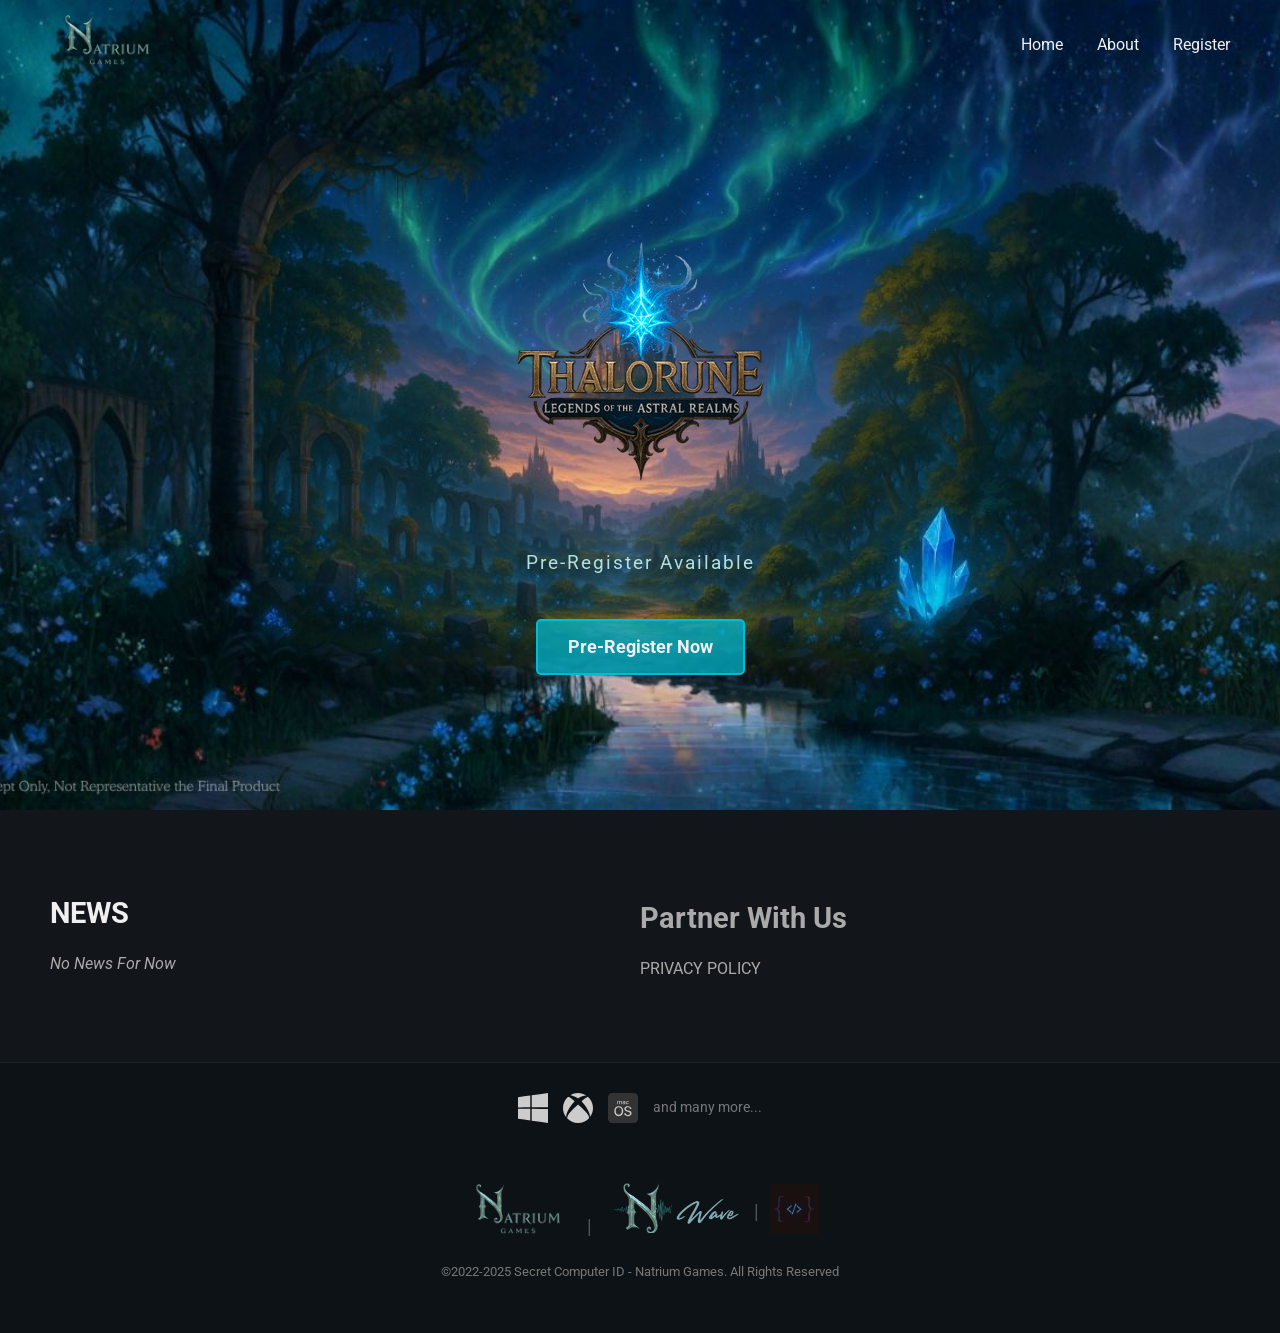
<file: index.html>
<!DOCTYPE html>
<html lang="id">
<head>
    <meta charset="UTF-8">
    <meta name="viewport" content="width=device-width, initial-scale=1.0">
    <title>Thalorune - Pre-Register</title>
    <link rel="icon" type="image/x-icon" href="favicon_thlrn.png">
    <link rel="stylesheet" href="styles.css"> <link href="https://fonts.googleapis.com/css2?family=Roboto:wght@400;700&display=swap" rel="stylesheet">
</head>
<body>

    <header>
        <div class="logo">
            <a href="natriumgamestudio.github.io">
            <img src="logo_natrium.png" alt="Natrium Games Logo">
        </div>
        <nav>
            <a href="http://natriumgamestudio.github.io/">Home</a>
            <a href="#about">About</a>
            <a href="index.html">Register</a>
        </nav>
    </header>

    <main class="hero-section">
        <div class="hero-content">
            <img src="logo_thalorune.png" alt="ThaloRune Logo" class="game-logo"> <h1>ThaloRune</h1>
            <p>Pre-Register Available</p>
            <a href="register.html" class="btn-preregister">Pre-Register Now</a>
        </div>
    </main>

    <section class="info-section">
        <div class="news">
            <h2>NEWS</h2>
            <p>No News For Now</p>
        </div>
        <div class="partner">
            <h2><a href="mailto:natriumgamestudios@gmail.com">Partner With Us</h2>
            <a href="/privacy-policy">PRIVACY POLICY</a>
        </div>
    </section>

    <footer>
        

        <div class="footer-platforms">
            <img src="windows.svg" alt="Windows Logo"> <img src="xbox.svg" alt="Xbox Logo"> 
            <img src="macos.svg" alt="macOS Logo">
            <span>and many more...</span>
        </div>

        <div class="footer-logos">
            <a href="https://natriumgamestudio.github.io/">
            <img src="logo_natrium_small.png" alt="Natrium Games" class="small-logo">
            <a/>
            <span>|</span>
            <img src="logo_waves.png" alt="Natrium Waves Logo" class="small-logo">
            <a/>
            <span>|</span>
                    <a href="https://www.youtube.com/@secretcomputerid">
            <img src="secretcomputerid.png" alt="SCID Logo" class="small-logo">
             <a/>
        </div>

<div class="footer-copyright">
            <p>  </p>
        </div>
<div class="footer-copyright">
            <p>&copy;2022-2025 Secret Computer ID - Natrium Games. All Rights Reserved</p>
        </div>
    </footer>

</body>

</html>
</file>
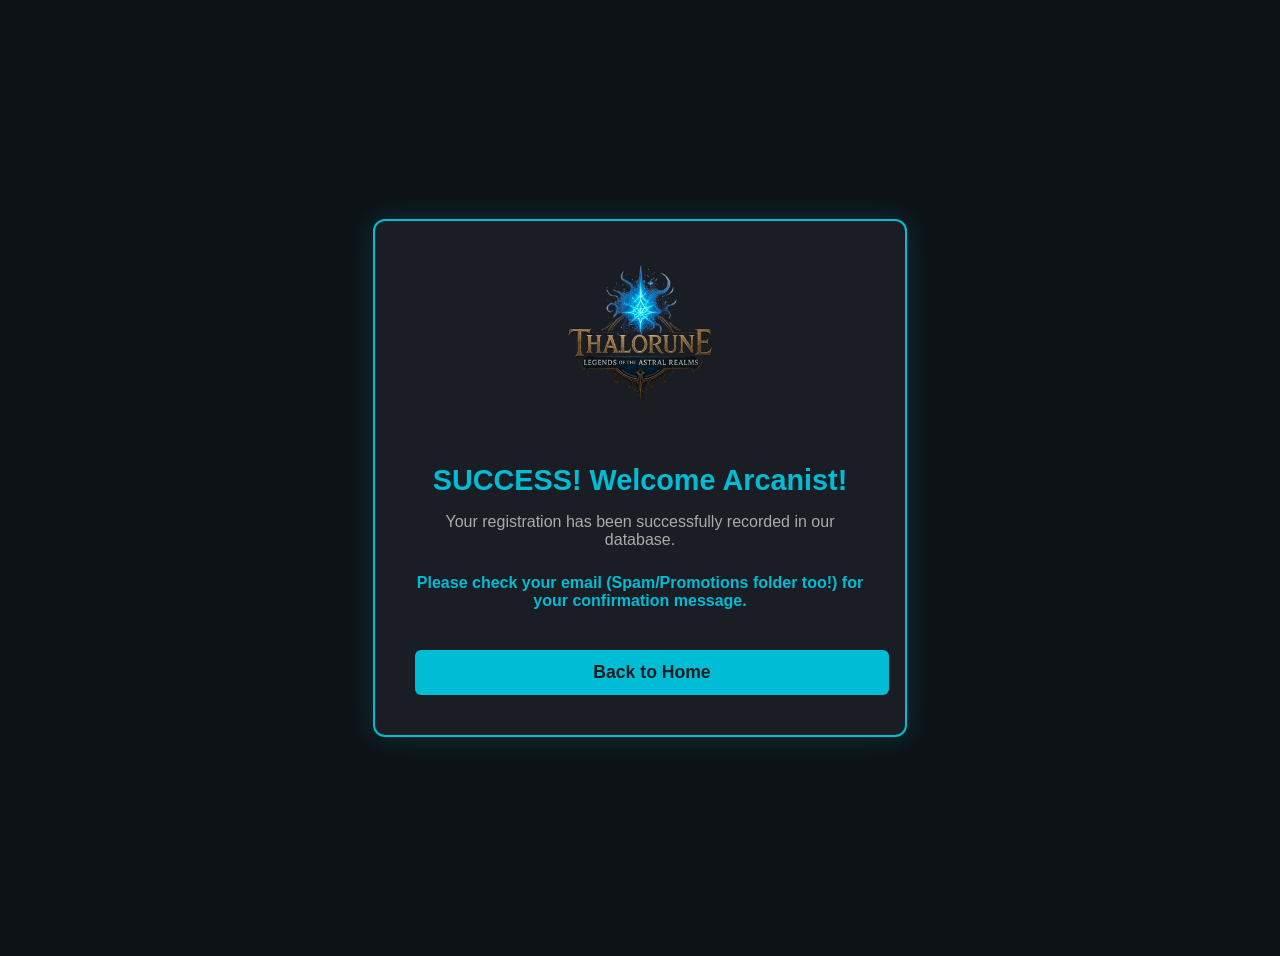
<file: thanks.html>
<!DOCTYPE html>
<html lang="en">
<head>
    <title>Thalorune | Thank You!</title>
    <link rel="stylesheet" href="register_style.css"> 
</head>
<body>
    <div class="register-container">
        <div class="registration-box">
            <img src="logo_thalorune.png" alt="Thalorune Logo" class="form-logo">
            <h3>SUCCESS! Welcome Arcanist!</h3>
            <p>Your registration has been successfully recorded in our database.</p>
            <p style="color: #00bcd4; font-weight: bold;">Please check your email (Spam/Promotions folder too!) for your confirmation message.</p>
            
            <a href="index.html" class="submit-btn" style="text-decoration: none; display: inline-block;">Back to Home</a>
        </div>
    </div>
</body>
</html>
</file>
<file: styles.css>
/* Reset Basic */
* {
    margin: 0;
    padding: 0;
    box-sizing: border-box;
}

body {
    font-family: 'Roboto', sans-serif;
    background-color: #0d1216; /* Warna gelap mirip di gambar */
    color: #f0f0f0; /* Warna teks terang */
    line-height: 1.6;
}

/* Header/Navigasi */
header {
    display: flex;
    justify-content: space-between;
    align-items: center;
    padding: 15px 50px;
    position: absolute; /* Biar nempel di atas gambar utama */
    top: 0;
    left: 0;
    right: 0;
    z-index: 10;
}

.logo {
    display: flex;
    align-items: center;
    font-size: 1.2em;
    font-weight: 700;
}

.logo img {
    height: 50px; /* Atur ukuran logo Natrium Games */
    margin-right: 10px;
}

nav a {
    color: #f0f0f0;
    text-decoration: none;
    margin-left: 30px;
    font-size: 1em;
    font-weight: 400;
    transition: color 0.3s;
}

nav a:hover {
    color: #00bcd4; /* Efek hover, ganti warna cyan/biru astral */
}

/* Hero Section (Gambar Utama) */
.hero-section {
    position: relative;
    height: 90vh; /* Tinggi viewport */
    background: url('bg.jpg') no-repeat center center/cover;
    display: flex;
    justify-content: center;
    align-items: center;
    text-align: center;
    padding-top: 100px; /* Biar gak nabrak header */
}

.hero-content {
    /* Bisa kasih efek overlay atau sedikit bayangan kalau perlu */
}

.game-logo {
    max-width: 100%; 
    height: auto;
    margin-bottom: 50px;
}

h1 {
    font-size: 3em;
    margin-bottom: 5px;
    display: none; /* Sembunyiin h1 karena udah ada logo gambar */
}

.hero-content p {
    font-size: 1.2em;
    margin-bottom: 40px;
    letter-spacing: 2px;
    color: #b0e0e6; /* Warna teks pendukung */
}

.btn-preregister {
    display: inline-block;
    padding: 12px 30px;
    background-color: rgba(0, 188, 212, 0.7); /* Biru cyan transparan */
    border: 2px solid #00bcd4;
    color: #f0f0f0;
    text-decoration: none;
    font-size: 1.1em;
    font-weight: 700;
    border-radius: 5px;
    transition: background-color 0.3s, border-color 0.3s;
}

.btn-preregister:hover {
    background-color: #00bcd4; /* Solid saat di hover */
}

/* Info Section (NEWS & Partner) */
.info-section {
    display: flex;
    justify-content: space-between;
    padding: 80px 50px;
    background-color: #12161b; /* Sedikit beda dari body background */
}

.news, .partner {
    flex: 1;
}

.news h2, .partner h2 {
    font-size: 1.8em;
    margin-bottom: 15px;
    color: #f0f0f0;
}

.news p {
    color: #aaa;
    font-style: italic;
}

.partner a {
    color: #aaa;
    text-decoration: none;
    display: block;
    margin-top: 5px;
}

.partner a:hover {
    color: #00bcd4;
}

/* Footer Section */
footer {
    padding: 30px 50px;
    background-color: #0d1216;
    border-top: 1px solid #222;
    display: flex;
    flex-direction: column; /* Ubah ke kolom biar footer logo di bawah sendiri */
    align-items: center;
    text-align: center;
}

.footer-copyright {
    margin-bottom: 20px;
    font-size: 0.80em;
    color: #777;
}

.footer-platforms {
    display: flex;
    align-items: center;
    margin-bottom: 40px;
}

.footer-platforms img {
    height: 30px; /* Ukuran logo platform */
    margin-right: 15px;
    filter: invert(0.8); /* Biar logo platform kelihatan putih/terang */
}

.footer-platforms span {
    font-size: 0.9em;
    color: #777;
}

.footer-logos {
    display: flex;
    align-items: center;
    margin-top: 20px;
}

.footer-logos .small-logo {
    height: 50px; /* Ukuran logo kecil */
    margin: 0 10px;
    
}

.footer-logos span {
    color: #555;
    font-size: 1.2em;
}

.icon-code {
    font-family: monospace;
    font-size: 1.5em;
    font-weight: bold;
    color: #00bcd4; 
}
</file>
<file: register_style.css>
/* Style Khusus untuk Halaman Pendaftaran */

/* Pakai background gelap yg sama */
body {
    background-color: #0d1216; 
    color: #f0f0f0;
    font-family: 'Roboto', sans-serif;
}

/* Container utama untuk centering */
.register-container {
    display: flex;
    justify-content: center;
    align-items: center;
    min-height: 100vh; /* Biar full screen */
    padding: 20px;
}

/* Kotak Form */
.registration-box {
    background-color: #1a1e24; 
    padding: 40px;
    border: 2px solid #00bcd4;
    border-radius: 12px;
    width: 100%;
    max-width: 450px;
    text-align: center;
    box-shadow: 0 0 30px rgba(0, 188, 212, 0.2);
}

.form-logo {
    width: 150px;
    margin-bottom: 20px;
}

.registration-box h3 {
    color: #00bcd4;
    margin-bottom: 10px;
    font-size: 1.8em;
}

.registration-box p {
    color: #aaa;
    margin-bottom: 25px;
}

/* Input Form */
.form-group {
    text-align: left;
    margin-bottom: 20px;
}

.form-group label {
    display: block;
    margin-bottom: 8px;
    color: #f0f0f0;
    font-weight: 700;
}

.registration-box input {
    width: 100%;
    padding: 12px;
    border: 1px solid #333;
    border-radius: 6px;
    background-color: #0d1216;
    color: #f0f0f0;
    box-sizing: border-box;
    transition: border-color 0.3s;
}

.registration-box input:focus {
    outline: none;
    border-color: #00bcd4;
}

/* Tombol Submit */
.submit-btn {
    width: 100%;
    padding: 12px;
    background-color: #00bcd4;
    color: #1a1e24;
    border: none;
    border-radius: 6px;
    font-size: 1.1em;
    font-weight: 700;
    cursor: pointer;
    margin-top: 15px;
    transition: background-color 0.3s;
}

.submit-btn:hover {
    background-color: #0097a7;
}

.form-note {
    font-size: 0.8em;
    color: #777;
    margin-top: 20px;
}

/* Link Kembali */
.back-link {
    display: block;
    text-align: left;
    color: #aaa;
    text-decoration: none;
    margin-bottom: 20px;
    transition: color 0.3s;
}

.back-link:hover {
    color: #00bcd4;
}
</file>
